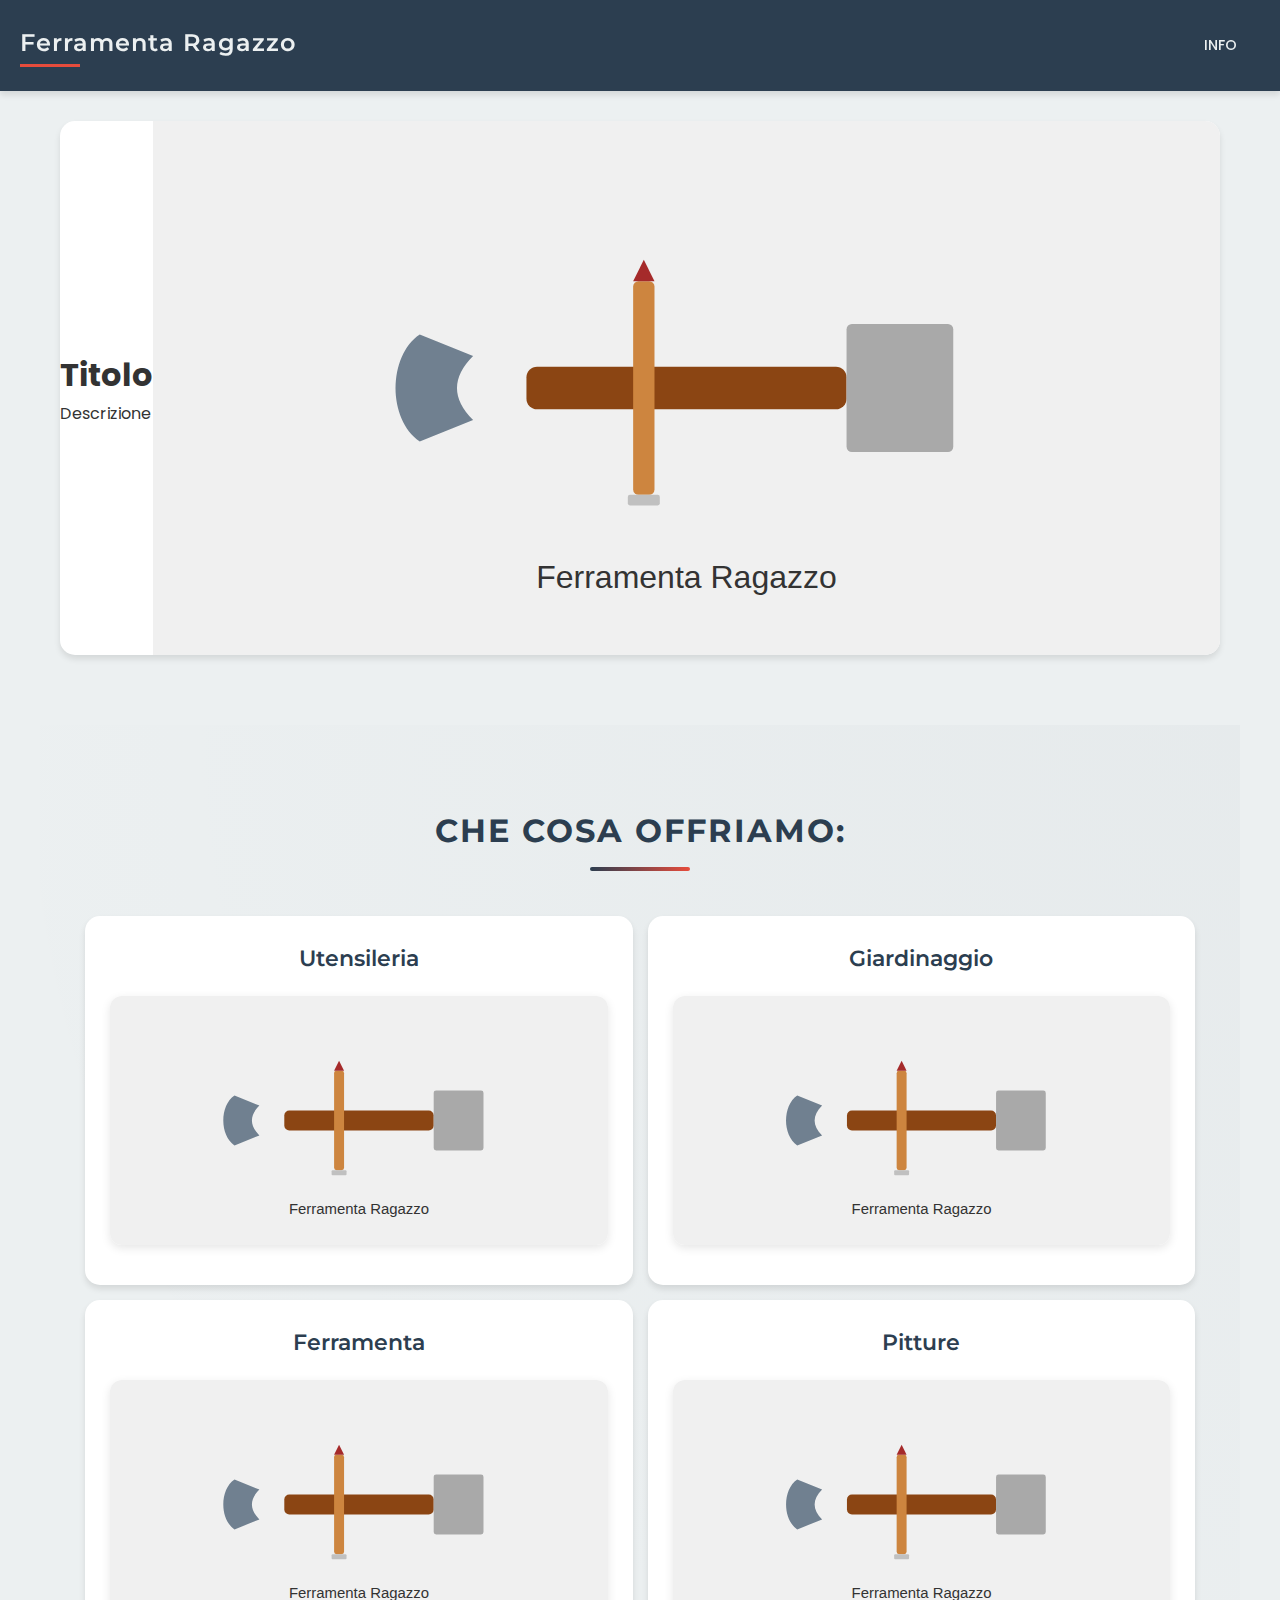
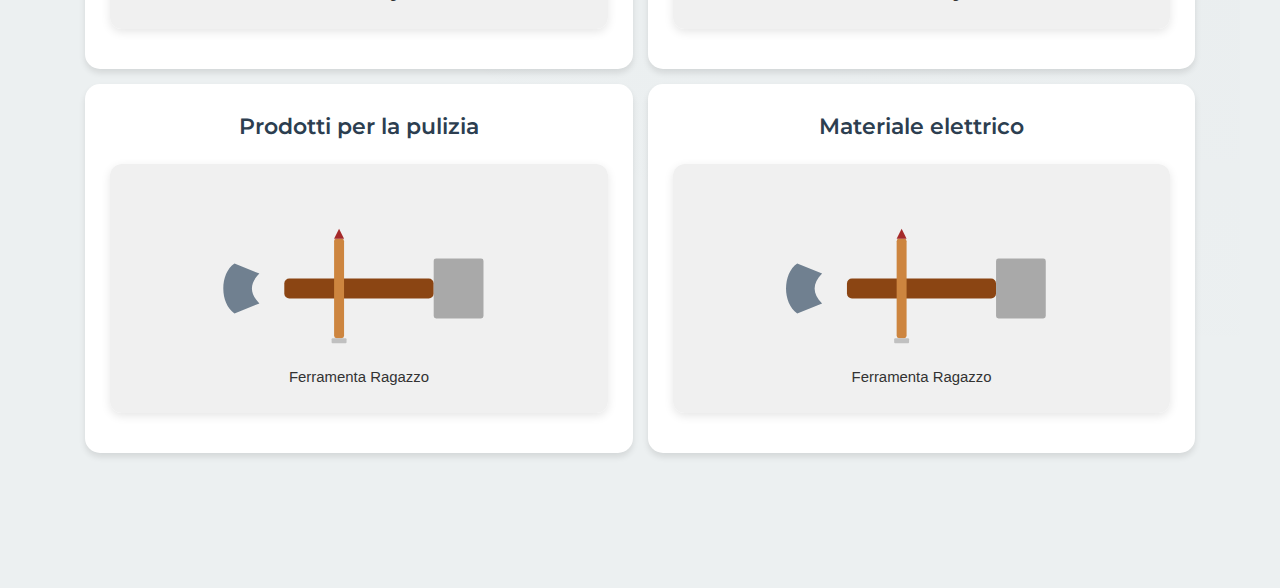
<file: index.html>
<!DOCTYPE html>
<html>
    <head>
        <title>Ferramenta Ragazzo</title>
        <meta name="viewport" content="width=device-width, initial-scale=1.0">
        <link rel="stylesheet" href="styles.css">
        <link href="https://fonts.googleapis.com/css2?family=Montserrat:wght@400;500;600;700&family=Poppins:wght@300;400;500;600&display=swap" rel="stylesheet">
        <link rel="stylesheet" href="https://cdnjs.cloudflare.com/ajax/libs/font-awesome/6.4.0/css/all.min.css">

    </head>
    <body>
        <header>
            <h1 class="title">Ferramenta Ragazzo</h1>
            <div class="header-buttons">
                <button onclick="window.location.href='info.html'">INFO</button>
            </div>
        </header>
        <div id="offerte">
            <div id="offDesc">
                <div id="text-content">
                    <h1>Titolo</h1>
                    <p>Descrizione</p>
                </div>
                <div id="offImg">
                    <img src="img/ferrRagazzo.svg" alt="Ferramenta Ragazzo Tools">
                </div>
            </div>
        </div>
        <div class="container">
            <h1 id="cco">CHE COSA OFFRIAMO:</h1>
            <table id="offTable">

                <tr>
                    <td>
                        <div class="section-text">Utensileria</div>
                        <div class="section-image"><img src="img/ferrRagazzo.svg" alt="Utensileria"></div>
                    </td>
                    <td>
                        <div class="section-text">Giardinaggio</div>
                        <div class="section-image"><img src="img/ferrRagazzo.svg" alt="Giardinaggio"></div>
                    </td>            
                </tr>
                <tr>
                    <td>
                        <div class="section-text">Ferramenta</div>
                        <div class="section-image"><img src="img/ferrRagazzo.svg" alt="Ferramenta"></div>
                    </td>
                    <td>
                        <div class="section-text">Pitture</div>
                        <div class="section-image"><img src="img/ferrRagazzo.svg" alt="Pitture"></div>
                    </td>
                </tr>
                <tr>
                    <td>
                        <div class="section-text">Prodotti per la pulizia</div>
                        <div class="section-image"><img src="img/ferrRagazzo.svg" alt="Prodotti per la pulizia"></div>
                    </td>
                    <td>
                        <div class="section-text">Materiale elettrico</div>
                        <div class="section-image"><img src="img/ferrRagazzo.svg" alt="Materiale elettrico"></div>
                    </td>
                </tr>
            </table>
        </div>
        <!-- Floating action buttons -->
        <a href="#" class="floating-btn scroll-top-btn" id="scrollTopBtn">
            <i class="fas fa-arrow-up"></i>
            <span class="tooltip">Torna su</span>
        </a>
        
        <script>
            
            // Scroll to top button visibility
            window.addEventListener('scroll', function() {
                const scrollTopBtn = document.getElementById('scrollTopBtn');
                if (window.pageYOffset > 300) {
                    scrollTopBtn.classList.add('visible');
                } else {
                    scrollTopBtn.classList.remove('visible');
                }
            });
            
            // Smooth scroll to top
            document.getElementById('scrollTopBtn').addEventListener('click', function(e) {
                e.preventDefault();
                window.scrollTo({
                    top: 0,
                    behavior: 'smooth'
                });
            });
            
            // No smooth scrolling
        </script>
    </body>
</html>
</file>
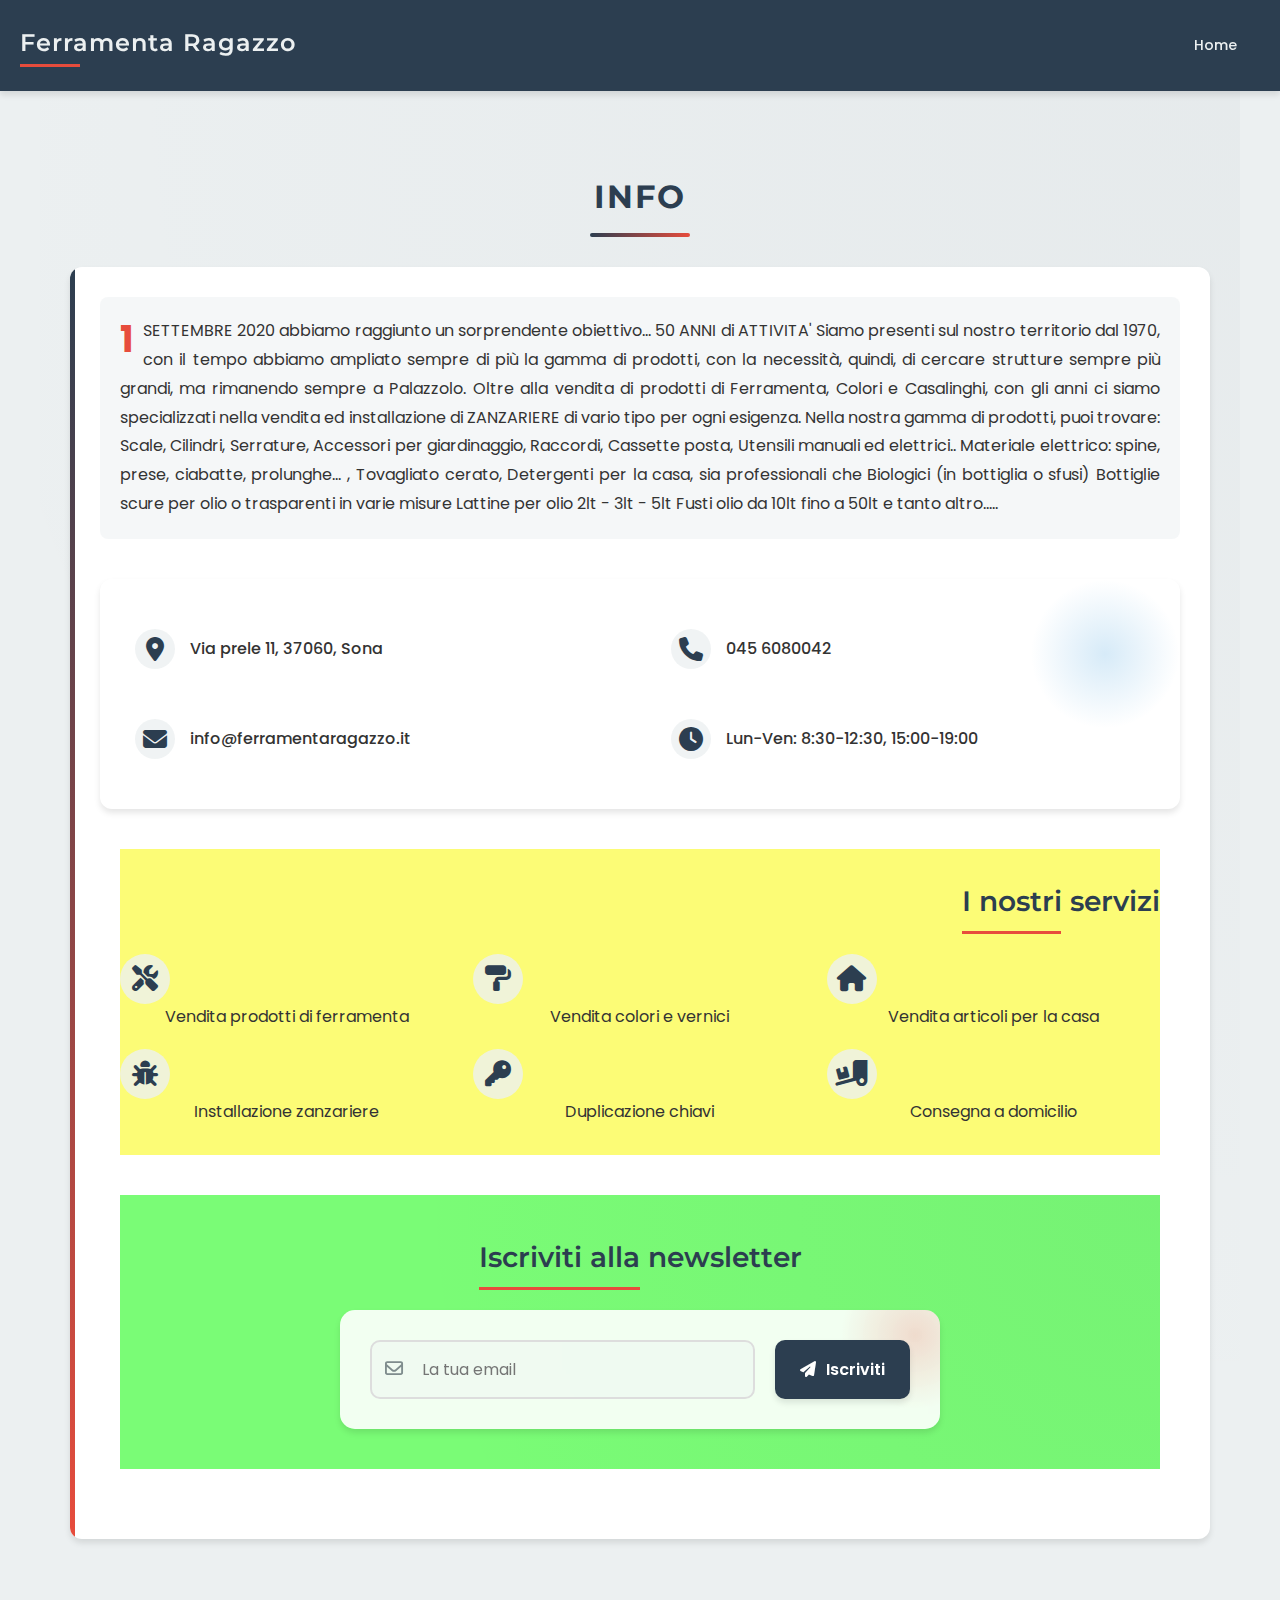
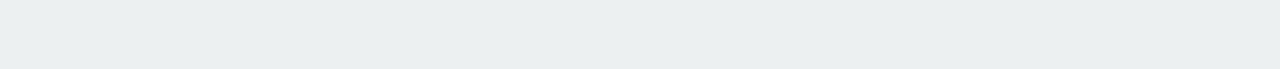
<file: info.html>
<!DOCTYPE html>
<html lang="it">
<head>
    <meta charset="UTF-8">
    <meta name="viewport" content="width=device-width, initial-scale=1.0">
    <title>Informazioni - Ferr Ragazzo</title>
    <link rel="stylesheet" href="styles.css">
    <link rel="stylesheet" href="https://cdnjs.cloudflare.com/ajax/libs/font-awesome/6.4.0/css/all.min.css">

</head>
<body>
        <header>
            <h1>Ferramenta Ragazzo</h1>
            <div class="header-buttons">
                <button onclick="window.location.href='index.html'">Home</button>
            </div>
        </header>
        <div class="container">
            <h1>INFO</h1>
            <div class="content-section">
            <div id="storia">
                <p>1 SETTEMBRE 2020 abbiamo raggiunto un sorprendente obiettivo... 50 ANNI di ATTIVITA' Siamo presenti sul nostro territorio dal 1970, con il tempo abbiamo ampliato sempre di più la gamma di prodotti,  con la necessità, quindi, di cercare strutture sempre più grandi, ma rimanendo sempre a Palazzolo. Oltre alla vendita di prodotti di Ferramenta, Colori e Casalinghi, con gli anni ci siamo specializzati nella vendita ed installazione di ZANZARIERE di vario tipo per ogni esigenza. Nella nostra gamma di prodotti, puoi trovare: Scale, Cilindri, Serrature, Accessori per giardinaggio, Raccordi, Cassette posta, Utensili manuali ed elettrici.. Materiale elettrico: spine, prese, ciabatte, prolunghe... , Tovagliato cerato, Detergenti per la casa, sia professionali che Biologici (in bottiglia o sfusi) Bottiglie scure per olio o trasparenti in varie misure Lattine per olio 2lt - 3lt - 5lt Fusti olio da 10lt fino a 50lt e tanto altro.....</p>
            </div>
            <div class="contact-info">
                <div class="info-item">
                    <i class="fa-solid fa-location-dot"></i>
                    <p>Via prele 11, 37060, Sona</p>
                </div>
                <div class="info-item">
                    <i class="fa-solid fa-phone"></i>
                    <p>045 6080042</p>
                </div>
                <div class="info-item">
                    <i class="fa-solid fa-envelope"></i>
                    <p>info@ferramentaragazzo.it</p>
                </div>
                <div class="info-item">
                    <i class="fa-solid fa-clock"></i>
                    <p>Lun-Ven: 8:30-12:30, 15:00-19:00</p>
                </div>
            </div>
            
            <div class="features-section">
                <h2>I nostri servizi</h2>
                <ul class="features-list">
                    <p><i class="fas fa-tools"></i> Vendita prodotti di ferramenta</p>
                    <p><i class="fas fa-paint-roller"></i> Vendita colori e vernici</p>
                    <p><i class="fas fa-home"></i> Vendita articoli per la casa</p>
                    <p><i class="fas fa-bug"></i> Installazione zanzariere</p>
                    <p><i class="fas fa-key"></i> Duplicazione chiavi</p>
                    <p><i class="fas fa-truck-loading"></i> Consegna a domicilio</p>
                </ul>
            </div>
            
            <div class="newsletter-section">
                <h2>Iscriviti alla newsletter</h2>
                <div class="newsletter-form">
                    <div class="input-icon-wrapper">
                        <i class="far fa-envelope"></i>
                        <input type="email" placeholder="La tua email" required>
                    </div>
                    <button type="submit"><i class="fas fa-paper-plane"></i> Iscriviti</button>
                </div>
            </div>
        </div>
        
        <script>
        
        // Add hover effect to feature items
        document.querySelectorAll('.features-list li').forEach(item => {
            item.addEventListener('mouseenter', function() {
                this.classList.add('active');
            });
            item.addEventListener('mouseleave', function() {
                this.classList.remove('active');
            });
        });
        
        // No smooth scrolling
    </script>
    </body>
</html>
</file>
<file: styles.css>
/* Ferramenta Ragazzo - Main Stylesheet */

/* Import Google Fonts */
@import url('https://fonts.googleapis.com/css2?family=Poppins:wght@300;400;500;600;700&family=Montserrat:wght@400;500;600;700&display=swap');

/* Reset default browser styles */
* {
    margin: 0;
    padding: 0;
    box-sizing: border-box;
    font-family: 'Poppins', Arial, sans-serif;
}

:root {
    --primary-color: #2c3e50;
    --primary-rgb: 44, 62, 80;
    --secondary-color: #e74c3c;
    --secondary-rgb: 231, 76, 60;
    --accent-color: #3498db;
    --accent-rgb: 52, 152, 219;
    --light-color: #ecf0f1;
    --dark-color: #2c3e50;
    --text-color: #333;
    --text-light: #7f8c8d;
    --shadow: 0 4px 6px rgba(0, 0, 0, 0.1);
    --shadow-lg: 0 10px 25px rgba(0, 0, 0, 0.15);
    --transition: all 0.3s ease;
}

/* Animations */
@keyframes fadeIn {
    from { opacity: 0; transform: translateY(20px); }
    to { opacity: 1; transform: translateY(0); }
}

@keyframes slideInLeft {
    from { opacity: 0; transform: translateX(-30px); }
    to { opacity: 1; transform: translateX(0); }
}

@keyframes slideInRight {
    from { opacity: 0; transform: translateX(30px); }
    to { opacity: 1; transform: translateX(0); }
}

@keyframes pulse {
    0% { transform: scale(1); }
    50% { transform: scale(1.05); }
    100% { transform: scale(1); }
}

@keyframes bounce {
    0%, 20%, 50%, 80%, 100% { transform: translateY(0); }
    40% { transform: translateY(-10px); }
    60% { transform: translateY(-5px); }
}

@keyframes gradientBg {
    0% { background-position: 0% 50%; }
    50% { background-position: 100% 50%; }
    100% { background-position: 0% 50%; }
}

body {
    background-color: var(--light-color);
    padding-bottom: 50px;
    color: var(--text-color);
    line-height: 1.6;
}

/* Main section headings */
body > h1, .container > h1 {
    text-align: center;
    margin: 40px 0 30px;
    color: var(--primary-color);
    font-size: 32px;
    font-family: 'Montserrat', sans-serif;
    font-weight: 700;
    text-transform: uppercase;
    letter-spacing: 2px;
    position: relative;
    padding-bottom: 15px;
}

body > h1:after, .container > h1:after {
    content: '';
    display: block;
    width: 100px;
    height: 4px;
    background: linear-gradient(to right, var(--primary-color), var(--secondary-color));
    position: absolute;
    bottom: 0;
    left: 50%;
    transform: translateX(-50%);
    border-radius: 2px;
}

/* Header styling */
header {
    background-color: var(--primary-color);
    color: var(--light-color);
    padding: 20px;
    display: flex;
    flex-wrap: wrap;
    align-items: center;
    justify-content: space-between;
    box-shadow: var(--shadow);
    position: sticky;
    top: 0;
    z-index: 100;
    transition: var(--transition);
}

header h1 {
    margin-right: 20px;
    font-size: 24px;
    font-family: 'Montserrat', sans-serif;
    font-weight: 600;
    letter-spacing: 1px;
    position: relative;
    padding-bottom: 5px;
}

header h1::after {
    content: '';
    position: absolute;
    bottom: 0;
    left: 0;
    width: 40px;
    height: 3px;
    background-color: var(--secondary-color);
    transition: var(--transition);
}

header:hover h1::after {
    width: 60px;
}

.header-buttons {
    display: flex;
    flex-wrap: wrap;
    justify-content: flex-end;
    margin-left: auto;
}

header button {
    background-color: transparent;
    color: var(--light-color);
    border: 2px solid transparent;
    padding: 8px 16px;
    margin: 5px;
    cursor: pointer;
    font-size: 14px;
    font-weight: 500;
    transition: var(--transition);
    border-radius: 4px;
    position: relative;
    overflow: hidden;
}

.contact-info{
    margin: 20px;
    text-align: center;
    padding: 10px;
    background-color: rgba(235, 67, 67, 0.884);
}
.features-section{
    margin-top: 10px;
    margin: 20px;
    text-align: center;
    padding: 10px;
    background-color: rgb(252, 252, 118);
}
.newsletter-section{
    margin-top: 10px;
    margin: 20px;
    text-align: center;
    padding: 10px;
    background-color: rgb(122, 252, 118);
}
header button::before {
    content: '';
    position: absolute;
    bottom: 0;
    left: 0;
    width: 0;
    height: 2px;
    background-color: var(--secondary-color);
    transition: var(--transition);
}

header button:hover {
    color: var(--secondary-color);
}

header button:hover::before {
    width: 100%;
}

/* Table styling */
table {
    width: 100%;
    border-collapse: separate;
    border-spacing: 15px;
    margin: 30px 0;
    animation: fadeIn 0.8s ease-out;
}

td {
    text-align: center;
    border: none;
    border-radius: 15px;
    padding: 25px;
    background-color: #fff;
    box-shadow: var(--shadow);
    width: 50%;
    vertical-align: top;
    transition: var(--transition);
    position: relative;
    overflow: hidden;
}

td::before {
    content: '';
    position: absolute;
    top: 0;
    left: 0;
    width: 100%;
    height: 100%;
    background: linear-gradient(135deg, rgba(var(--primary-rgb), 0.03), rgba(var(--secondary-rgb), 0.03));
    opacity: 0;
    transition: var(--transition);
    z-index: 0;
    pointer-events: none;
}

td:hover {
    transform: translateY(-5px);
    box-shadow: var(--shadow-lg);
}

td:hover::before {
    opacity: 1;
}

/* Section content styling */
.section-text {
    font-size: 20px;
    font-weight: bold;
    margin-bottom: 15px;
    color: #333;
}

/* Contact info styling */
.contact-info {
    display: flex;
    flex-wrap: wrap;
    justify-content: space-between;
    margin: 40px 0;
    padding: 25px;
    background-color: #fff;
    border-radius: 12px;
    box-shadow: var(--shadow);
    position: relative;
    z-index: 1;
    overflow: hidden;
}

.contact-info::after {
    content: '';
    position: absolute;
    top: 0;
    right: 0;
    width: 150px;
    height: 150px;
    background: radial-gradient(circle, var(--accent-color) 0%, rgba(52, 152, 219, 0) 70%);
    opacity: 0.2;
    z-index: -1;
    border-radius: 50%;
}

.info-item {
    display: flex;
    align-items: center;
    margin: 15px 0;
    width: 48%;
    transition: var(--transition);
    padding: 10px;
    border-radius: 8px;
}

.info-item:hover {
    background-color: rgba(236, 240, 241, 0.5);
    transform: translateX(5px);
}

.info-item i {
    font-size: 24px;
    color: var(--primary-color);
    margin-right: 15px;
    width: 40px;
    height: 40px;
    display: flex;
    align-items: center;
    justify-content: center;
    background-color: rgba(236, 240, 241, 0.8);
    border-radius: 50%;
    transition: var(--transition);
}

.info-item:hover i {
    color: var(--secondary-color);
    transform: scale(1.1);
}

.info-item p {
    margin: 0;
    font-size: 16px;
    font-weight: 500;
}

/* Responsive design for contact info */
@media (max-width: 768px) {
    .info-item {
        width: 100%;
    }
}

/* Section content styling */
.section-text {
    font-size: 22px;
    font-weight: 600;
    margin-bottom: 15px;
    color: var(--primary-color);
    font-family: 'Montserrat', sans-serif;
    position: relative;
    z-index: 1;
    padding-bottom: 5px;
    display: inline-block;
}

.section-text::after {
    content: '';
    position: absolute;
    bottom: 0;
    left: 0;
    width: 0;
    height: 2px;
    background-color: var(--secondary-color);
    transition: var(--transition);
}

td:hover .section-text::after {
    width: 100%;
}

.section-image {
    width: 100%;
    height: auto;
    overflow: hidden;
    border-radius: 12px;
    margin-bottom: 15px;
    box-shadow: 0 3px 10px rgba(0, 0, 0, 0.1);
    transition: var(--transition);
    position: relative;
    z-index: 1;
}

td:hover .section-image {
    box-shadow: 0 5px 15px rgba(0, 0, 0, 0.15);
}

#cco {
    text-align: center;
}

.section-image img {
    width: 100%;
    height: auto;
    display: block;
    transition: transform 0.5s ease;
}

.section-image img:hover {
    transform: scale(1.1);
}

/* Container for sections */
.container {
    padding: 40px 30px;
    max-width: 1200px;
    margin: 0 auto;
    animation: fadeIn 0.8s ease-out;
    position: relative;
}

.container::before {
    content: '';
    position: absolute;
    top: 0;
    left: 0;
    width: 100%;
    height: 100%;
    background: radial-gradient(circle at top right, rgba(var(--primary-rgb), 0.03), transparent 70%);
    pointer-events: none;
    z-index: -1;
}

@keyframes fadeIn {
    from { opacity: 0; transform: translateY(20px); }
    to { opacity: 1; transform: translateY(0); }
}

/* Page sections animation */
.content-section {
    animation: fadeIn 0.8s ease-out;
}

.contact-info {
    animation: slideInLeft 0.8s ease-out;
}

.features-section {
    animation: slideInRight 0.8s ease-out;
}

.social-media {
    animation: fadeIn 1s ease-out;
}

/* Animate icons */
.features-list i {
    animation: bounce 2s infinite;
    animation-delay: calc(var(--i, 0) * 0.2s);
}

.features-list li:nth-child(1) i { --i: 1; }
.features-list li:nth-child(2) i { --i: 2; }
.features-list li:nth-child(3) i { --i: 3; }
.features-list li:nth-child(4) i { --i: 4; }
.features-list li:nth-child(5) i { --i: 5; }

.social-icons a {
    animation: fadeIn 0.5s ease-out;
    animation-delay: calc(var(--i, 0) * 0.15s);
}

.social-icons a:nth-child(1) { --i: 1; }
.social-icons a:nth-child(2) { --i: 2; }
.social-icons a:nth-child(3) { --i: 3; }
.social-icons a:nth-child(4) { --i: 4; }
.social-icons a:nth-child(5) { --i: 5; }

/* Content section styling */
.content-section {
    background-color: #fff;
    border-radius: 12px;
    box-shadow: var(--shadow);
    padding: 30px;
    margin-bottom: 40px;
    transition: var(--transition);
    position: relative;
    overflow: hidden;
}

.content-section::before {
    content: '';
    position: absolute;
    top: 0;
    left: 0;
    width: 5px;
    height: 100%;
    background: linear-gradient(to bottom, var(--primary-color), var(--secondary-color));
}

.content-section:hover {
    transform: translateY(-5px);
    box-shadow: 0 8px 15px rgba(0, 0, 0, 0.1);
}

#storia {
    margin-bottom: 40px;
    position: relative;
}

#storia p {
    line-height: 1.8;
    text-align: justify;
    font-size: 16px;
    color: var(--text-color);
    padding: 20px;
    background-color: rgba(236, 240, 241, 0.5);
    border-radius: 8px;
    position: relative;
    z-index: 1;
}

#storia p::first-letter {
    font-size: 36px;
    font-weight: 700;
    color: var(--secondary-color);
    float: left;
    line-height: 1;
    padding-right: 10px;
    margin-top: 5px;
}

/* Features section */
.features-section {
    padding: 30px 0;
    margin-bottom: 40px;
    position: relative;
}

.features-section h2 {
    margin-bottom: 30px;
    font-size: 28px;
    text-align: center;
    font-family: 'Montserrat', sans-serif;
    font-weight: 600;
    color: var(--primary-color);
    position: relative;
    display: inline-block;
    left: 50%;
    transform: translateX(-50%);
}

.features-section h2::after {
    content: '';
    position: absolute;
    bottom: -10px;
    left: 0;
    width: 50%;
    height: 3px;
    background-color: var(--secondary-color);
    transition: var(--transition);
}

.features-section:hover h2::after {
    width: 100%;
}

.features-list {
    list-style: none;
    padding: 0;
    display: grid;
    grid-template-columns: repeat(auto-fill, minmax(300px, 1fr));
    gap: 20px;
}

.features-list li {
    display: flex;
    align-items: center;
    padding: 20px;
    background-color: #fff;
    border-radius: 10px;
    box-shadow: var(--shadow);
    transition: var(--transition);
    border-left: 3px solid transparent;
    position: relative;
    overflow: hidden;
    cursor: pointer;
}

.features-list li::before {
    content: '';
    position: absolute;
    top: 0;
    left: 0;
    width: 100%;
    height: 100%;
    background: linear-gradient(135deg, rgba(var(--primary-rgb), 0.05), rgba(var(--secondary-rgb), 0.05));
    opacity: 0;
    transition: var(--transition);
    z-index: 0;
}

.features-list li:hover,
.features-list li.active {
    transform: translateY(-5px);
    box-shadow: var(--shadow-lg);
    border-left: 3px solid var(--secondary-color);
}

.features-list li:hover::before,
.features-list li.active::before {
    opacity: 1;
}

.features-list i {
    font-size: 26px;
    margin-right: 20px;
    color: var(--primary-color);
    width: 50px;
    height: 50px;
    display: flex;
    align-items: center;
    justify-content: center;
    background-color: rgba(236, 240, 241, 0.8);
    border-radius: 50%;
    transition: var(--transition);
    position: relative;
    z-index: 1;
}

.features-list li:hover i,
.features-list li.active i {
    color: var(--secondary-color);
    transform: scale(1.1) rotate(10deg);
    background-color: rgba(231, 76, 60, 0.1);
    box-shadow: 0 0 15px rgba(var(--secondary-rgb), 0.3);
}

/* Newsletter section */
.newsletter-section {
    padding: 40px 0;
    margin-bottom: 40px;
    position: relative;
    text-align: center;
}

.newsletter-section::before {
    content: '';
    position: absolute;
    top: 0;
    left: 0;
    width: 100%;
    height: 100%;
    background: radial-gradient(circle at top right, rgba(44, 62, 80, 0.05), transparent 70%);
    pointer-events: none;
}

.newsletter-section h2 {
    margin-bottom: 30px;
    font-size: 28px;
    font-family: 'Montserrat', sans-serif;
    font-weight: 600;
    color: var(--primary-color);
    position: relative;
    display: inline-block;
}

.newsletter-section h2::after {
    content: '';
    position: absolute;
    bottom: -10px;
    left: 0;
    width: 50%;
    height: 3px;
    background-color: var(--secondary-color);
    transition: var(--transition);
}

.newsletter-section:hover h2::after {
    width: 100%;
}

.newsletter-form {
    display: flex;
    flex-wrap: wrap;
    gap: 20px;
    max-width: 600px;
    margin: 0 auto;
    background-color: rgba(255, 255, 255, 0.9);
    padding: 30px;
    border-radius: 15px;
    box-shadow: var(--shadow);
    position: relative;
    overflow: hidden;
    backdrop-filter: blur(5px);
    -webkit-backdrop-filter: blur(5px);
    animation: fadeIn 0.8s ease-in-out;
}

@keyframes formShine {
    0% { background-position: -100% 0; }
    100% { background-position: 200% 0; }
}

.newsletter-form::before {
    content: '';
    position: absolute;
    top: -50px;
    right: -50px;
    width: 150px;
    height: 150px;
    background: radial-gradient(circle, var(--secondary-color) 0%, rgba(231, 76, 60, 0) 70%);
    opacity: 0.2;
    border-radius: 50%;
    animation: pulse 3s infinite alternate;
}

.input-icon-wrapper {
    position: relative;
    flex: 1;
    min-width: 300px;
    transition: var(--transition);
}

.input-icon-wrapper:hover {
    transform: translateY(-3px);
}

.input-icon-wrapper i {
    position: absolute;
    left: 15px;
    top: 50%;
    transform: translateY(-50%);
    color: var(--text-light);
    font-size: 18px;
    transition: var(--transition);
}

.input-icon-wrapper input {
    width: 100%;
    padding: 15px 15px 15px 50px;
    border: 2px solid #ddd;
    border-radius: 10px;
    font-size: 16px;
    outline: none;
    transition: var(--transition);
    background-color: rgba(236, 240, 241, 0.3);
}

.input-icon-wrapper input:focus {
    border-color: var(--accent-color);
    box-shadow: 0 0 0 3px rgba(52, 152, 219, 0.2);
    background-color: rgba(255, 255, 255, 0.95);
}

.input-icon-wrapper input:focus + i {
    color: var(--accent-color);
    transform: translateY(-50%) scale(1.1);
}

.newsletter-form button {
    background-color: var(--primary-color);
    color: #fff;
    border: none;
    padding: 15px 25px;
    border-radius: 10px;
    cursor: pointer;
    font-size: 16px;
    font-weight: 600;
    transition: var(--transition);
    display: flex;
    align-items: center;
    gap: 10px;
    box-shadow: 0 4px 6px rgba(0, 0, 0, 0.1);
    position: relative;
    overflow: hidden;
}

.newsletter-form button::before {
    content: '';
    position: absolute;
    top: 0;
    left: -100%;
    width: 100%;
    height: 100%;
    background: linear-gradient(90deg, transparent, rgba(255, 255, 255, 0.2), transparent);
    transition: var(--transition);
}

.newsletter-form button:hover {
    background-color: var(--secondary-color);
    transform: translateY(-3px);
    box-shadow: 0 6px 12px rgba(0, 0, 0, 0.15);
}

.newsletter-form button:hover::before {
    left: 100%;
}

.newsletter-form button i {
    font-size: 16px;
    transition: var(--transition);
}

.newsletter-form button:hover i {
    transform: translateX(5px) rotate(15deg);
}

@media (max-width: 768px) {
    .newsletter-form {
        padding: 20px;
    }
    
    .input-icon-wrapper {
        min-width: 100%;
    }
}

/* Social media section */
.social-media {
    text-align: center;
    padding: 30px 0;
    position: relative;
}

.social-media h2 {
    margin-bottom: 30px;
    font-size: 28px;
    font-family: 'Montserrat', sans-serif;
    font-weight: 600;
    color: var(--primary-color);
    position: relative;
    display: inline-block;
}

.social-media h2::after {
    content: '';
    position: absolute;
    bottom: -10px;
    left: 0;
    width: 50%;
    height: 3px;
    background-color: var(--secondary-color);
    transition: var(--transition);
}

.social-media:hover h2::after {
    width: 100%;
}

.social-icons {
    display: flex;
    justify-content: center;
    gap: 25px;
    flex-wrap: wrap;
}

.social-icon {
    display: flex;
    align-items: center;
    justify-content: center;
    width: 60px;
    height: 60px;
    background-color: var(--primary-color);
    color: #fff;
    border-radius: 50%;
    font-size: 22px;
    text-decoration: none;
    transition: var(--transition);
    position: relative;
    overflow: hidden;
    box-shadow: var(--shadow);
}

.social-icon::before {
    content: '';
    position: absolute;
    top: 0;
    left: 0;
    width: 100%;
    height: 100%;
    background: linear-gradient(45deg, var(--primary-color), var(--secondary-color));
    opacity: 0;
    transition: var(--transition);
    z-index: -1;
}

.social-icon:hover {
    transform: translateY(-8px) rotate(360deg);
    box-shadow: 0 8px 20px rgba(0, 0, 0, 0.15);
}

.social-icon:hover::before {
    opacity: 1;
}

.social-icon i {
    position: relative;
    z-index: 1;
    transition: var(--transition);
}

.social-icon:hover i {
    transform: scale(1.2);
}

/* Floating action buttons */
.floating-btn {
    position: fixed;
    width: 60px;
    height: 60px;
    background: linear-gradient(135deg, var(--primary-color), var(--secondary-color));
    color: #fff;
    border-radius: 50%;
    display: flex;
    align-items: center;
    justify-content: center;
    text-decoration: none;
    box-shadow: 0 6px 15px rgba(0, 0, 0, 0.2);
    transition: var(--transition);
    z-index: 1000;
    overflow: hidden;
}

.contact-btn {
    bottom: 30px;
    right: 30px;
    animation: pulse 2s infinite;
}

.scroll-top-btn {
    bottom: 30px;
    right: 110px;
    opacity: 0;
    visibility: hidden;
    transform: translateY(20px);
    background: linear-gradient(135deg, var(--accent-color), var(--primary-color));
}

.scroll-top-btn.visible {
    opacity: 1;
    visibility: visible;
    transform: translateY(0);
}

.floating-btn::before {
    content: '';
    position: absolute;
    width: 100%;
    height: 100%;
    background: radial-gradient(circle, rgba(255, 255, 255, 0.3) 0%, rgba(255, 255, 255, 0) 70%);
    top: -50%;
    left: -50%;
    transition: var(--transition);
}

.floating-btn i {
    font-size: 24px;
    transition: var(--transition);
}

.floating-btn:hover {
    transform: scale(1.1);
    box-shadow: 0 8px 25px rgba(0, 0, 0, 0.3);
}

.floating-btn:hover::before {
    top: -20%;
    left: -20%;
}

.floating-btn:hover i {
    transform: scale(1.2);
}

.contact-btn:hover {
    transform: scale(1.1) rotate(10deg);
}

.scroll-top-btn:hover {
    transform: scale(1.1) translateY(-5px);
}

/* Tooltip for floating buttons */
.floating-btn .tooltip {
    position: absolute;
    background-color: rgba(0, 0, 0, 0.8);
    color: white;
    padding: 5px 10px;
    border-radius: 5px;
    font-size: 14px;
    white-space: nowrap;
    top: -40px;
    left: 50%;
    transform: translateX(-50%);
    opacity: 0;
    visibility: hidden;
    transition: var(--transition);
}

.floating-btn .tooltip::after {
    content: '';
    position: absolute;
    top: 100%;
    left: 50%;
    margin-left: -5px;
    border-width: 5px;
    border-style: solid;
    border-color: rgba(0, 0, 0, 0.8) transparent transparent transparent;
}

.floating-btn:hover .tooltip {
    opacity: 1;
    visibility: visible;
    top: -45px;
}

@keyframes pulse {
    0% { box-shadow: 0 0 0 0 rgba(231, 76, 60, 0.7); }
    70% { box-shadow: 0 0 0 15px rgba(231, 76, 60, 0); }
    100% { box-shadow: 0 0 0 0 rgba(231, 76, 60, 0); }
}

/* Product offerings section */
#offerte {
    padding: 30px 20px;
    max-width: 1200px;
    margin: 0 auto;
    animation: fadeIn 0.8s ease-out;
}

#offDesc {
    display: flex;
    flex-wrap: wrap;
    align-items: center;
    margin-bottom: 40px;
    background-color: #fff;
    border-radius: 15px;
    box-shadow: var(--shadow);
    overflow: hidden;
    position: relative;
    transition: var(--transition);
}

#offDesc::before {
    content: '';
    position: absolute;
    top: 0;
    left: 0;
    width: 100%;
    height: 100%;
    background: linear-gradient(135deg, rgba(var(--primary-rgb), 0.03), rgba(var(--secondary-rgb), 0.03));
    opacity: 0;
    transition: var(--transition);
    z-index: 1;
    pointer-events: none;
}

#offDesc:hover {
    transform: translateY(-5px);
    box-shadow: var(--shadow-lg);
}

#offDesc:hover::before {
    opacity: 1;
}

/* Text content */
.text-content {
    flex: 1;
    padding: 30px;
    position: relative;
    z-index: 2;
    animation: slideInLeft 0.8s ease-out;
}

.text-content h1 {
    font-size: 28px;
    color: var(--primary-color);
    margin-bottom: 15px;
    font-family: 'Montserrat', sans-serif;
    font-weight: 600;
    position: relative;
    padding-bottom: 10px;
}

.text-content h1::after {
    content: '';
    position: absolute;
    bottom: 0;
    left: 0;
    width: 50px;
    height: 3px;
    background-color: var(--secondary-color);
    transition: var(--transition);
}

.text-content:hover h1::after {
    width: 100px;
}

.text-content p {
    color: var(--text-color);
    line-height: 1.8;
    font-size: 16px;
}

/* Image content */
#offImg {
    flex: 2;
    overflow: hidden;
    position: relative;
    z-index: 2;
    animation: slideInRight 0.8s ease-out;
}

#offImg::after {
    content: '';
    position: absolute;
    top: 0;
    left: 0;
    width: 100%;
    height: 100%;
    background: radial-gradient(circle at bottom right, rgba(var(--secondary-rgb), 0.2), transparent 70%);
    opacity: 0;
    transition: var(--transition);
    pointer-events: none;
}

#offImg:hover::after {
    opacity: 1;
}

#offImg img {
    width: 100%;
    height: auto;
    display: block;
    transition: var(--transition);
}

#offImg:hover img {
    transform: scale(1.05);
}

/* Responsive adjustments */
@media (max-width: 768px) {
    #offDesc {
        flex-direction: column;
    }
    
    .text-content, #offImg {
        flex: 1 1 100%;
    }
    
    .text-content {
        padding: 25px;
    }
}

/*slideshow*/
* {box-sizing:border-box}

/* Slideshow container */
.slideshow-container {
  max-width: 1000px;
  position: relative;
  margin: auto;
}

/* Hide the images by default */
.mySlides {
  display: none;
}

/* Next & previous buttons */
.prev, .next {
  cursor: pointer;
  position: absolute;
  top: 50%;
  width: auto;
  margin-top: -22px;
  padding: 16px;
  color: white;
  font-weight: bold;
  font-size: 18px;
  transition: 0.6s ease;
  border-radius: 0 3px 3px 0;
  user-select: none;
}

/* Position the "next button" to the right */
.next {
  right: 0;
  border-radius: 3px 0 0 3px;
}

/* On hover, add a black background color with a little bit see-through */
.prev:hover, .next:hover {
  background-color: rgba(0,0,0,0.8);
}

/* Caption text */
.text {
  color: #f2f2f2;
  font-size: 15px;
  padding: 8px 12px;
  position: absolute;
  bottom: 8px;
  width: 100%;
  text-align: center;
}

/* Number text (1/3 etc) */
.numbertext {
  color: #f2f2f2;
  font-size: 12px;
  padding: 8px 12px;
  position: absolute;
  top: 0;
}

/* The dots/bullets/indicators */
.dot {
  cursor: pointer;
  height: 15px;
  width: 15px;
  margin: 0 2px;
  background-color: #bbb;
  border-radius: 50%;
  display: inline-block;
  transition: background-color 0.6s ease;
}

.active, .dot:hover {
  background-color: #717171;
}

/* Fading animation */
.fade {
  animation-name: fade;
  animation-duration: 1.5s;
}

@keyframes fade {
  from {opacity: .4}
  to {opacity: 1}
}
</file>
